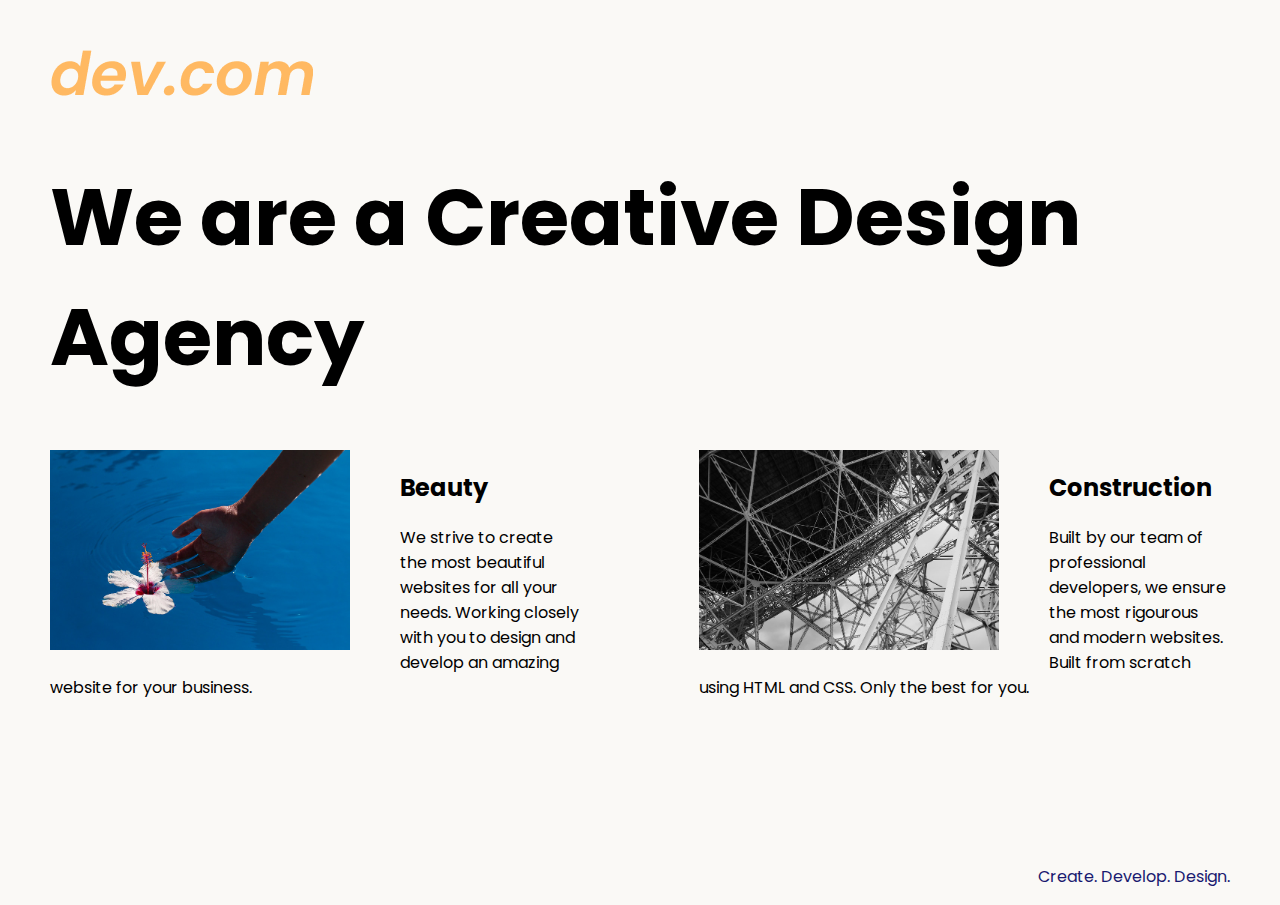
<file: 10 Web Design Agency Project/index.html>
<!DOCTYPE html>
<html lang="en">

<head>
  <meta charset="UTF-8">
  <meta name="viewport" content="width=device-width, initial-scale=1.0">
  <title>Agency</title>
  <link rel="stylesheet" href="./style.css">
  <link rel="preconnect" href="https://fonts.googleapis.com">
  <link rel="preconnect" href="https://fonts.gstatic.com" crossorigin>
  <link href="https://fonts.googleapis.com/css2?family=Poppins:wght@400;700&display=swap" rel="stylesheet">
</head>

<body>
  <div class="main">
    <img class="logo" src="./assets/images/logo.png" alt="logo">
    <h1>We are a Creative Design Agency</h1>
    <div class="left card"><img class="tile-image" src="./assets/images/beautiful.jpg" alt="hand and flower in water">
      <h2 class="card-title">Beauty</h2>
      <p class="card-text">We strive to create the most beautiful websites for all your needs. Working closely with you
        to
        design and
        develop an amazing website for your business.</p>
    </div>

    <div class="right card"><img class="tile-image" src="./assets/images/construction.jpg" alt="metal structure">
      <h2 class="card-title">Construction</h2>
      <p>Built by our team of professional developers, we ensure the most rigourous and modern websites. Built from
        scratch using HTML and CSS. Only the best for you.</p>
    </div>

  </div>
  <footer>
    <p>Create. Develop. Design.</p>
  </footer>
</body>

</html>
</file>
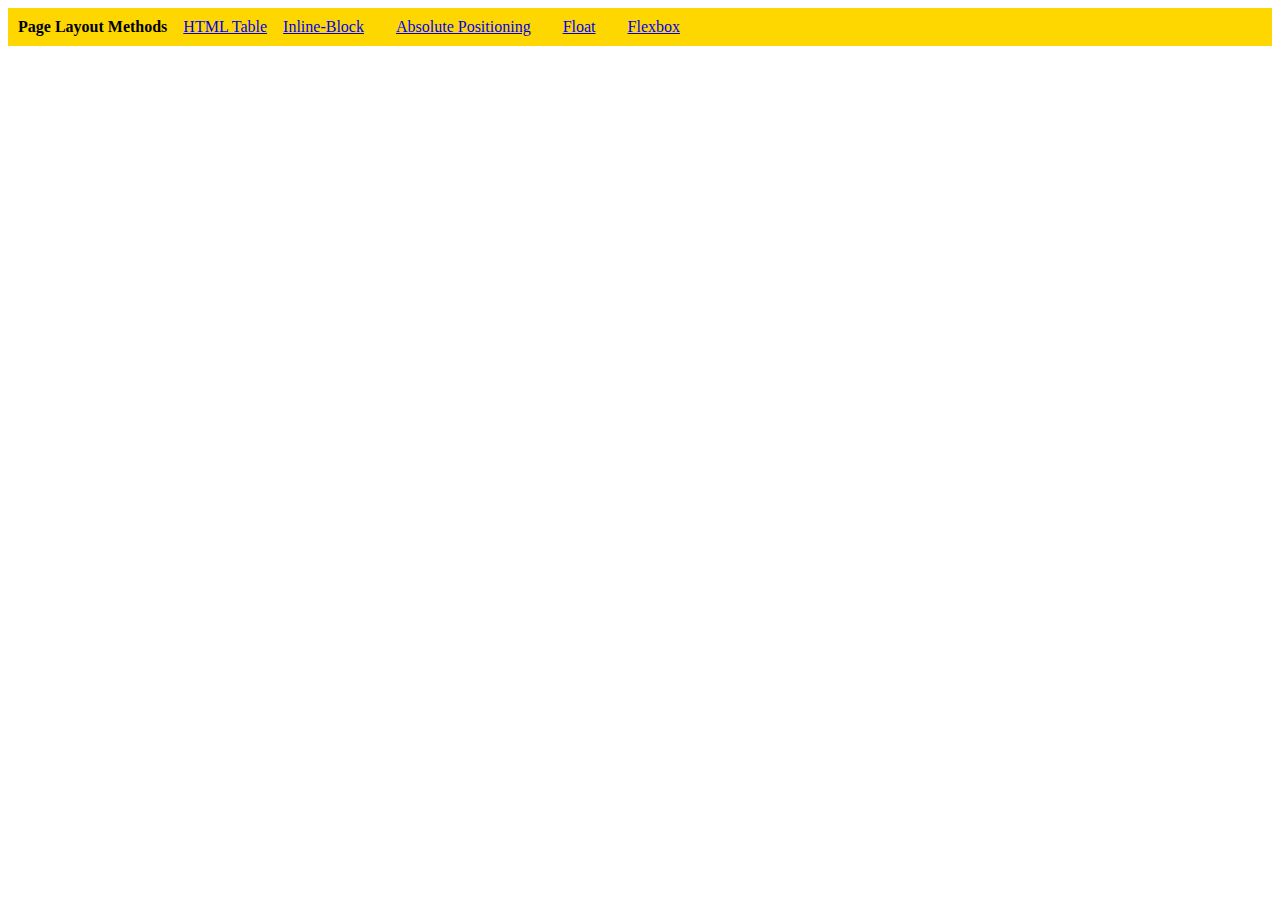
<file: 11 Display Flex/index.html>
<!DOCTYPE html>
<html lang="en">

<head>
  <meta charset="UTF-8">
  <meta name="viewport" content="width=device-width, initial-scale=1.0">
  <title>Column Layout Methods</title>
  <style>
    p {
      padding: 0;
      margin: 0;
      font-weight: 700;
    }

    li {
      list-style: none;
    }

    .container {
      display: flex;
      gap: 1rem;
      padding: 10px;
      background-color: gold;
    }

  </style>
</head>

<body>
  <div class="container">
    <p>Page Layout Methods</p>

    <li><a href="./html-table.html">HTML Table</a></li>
    <li><a href="./inline-block.html">Inline-Block</li>
    <li><a href="./absolute-position.html">Absolute Positioning</li>
    <li><a href="./float.html">Float</li>
    <li><a href="./flex.html">Flexbox</li>

  </div>
</body>

</html>
</file>
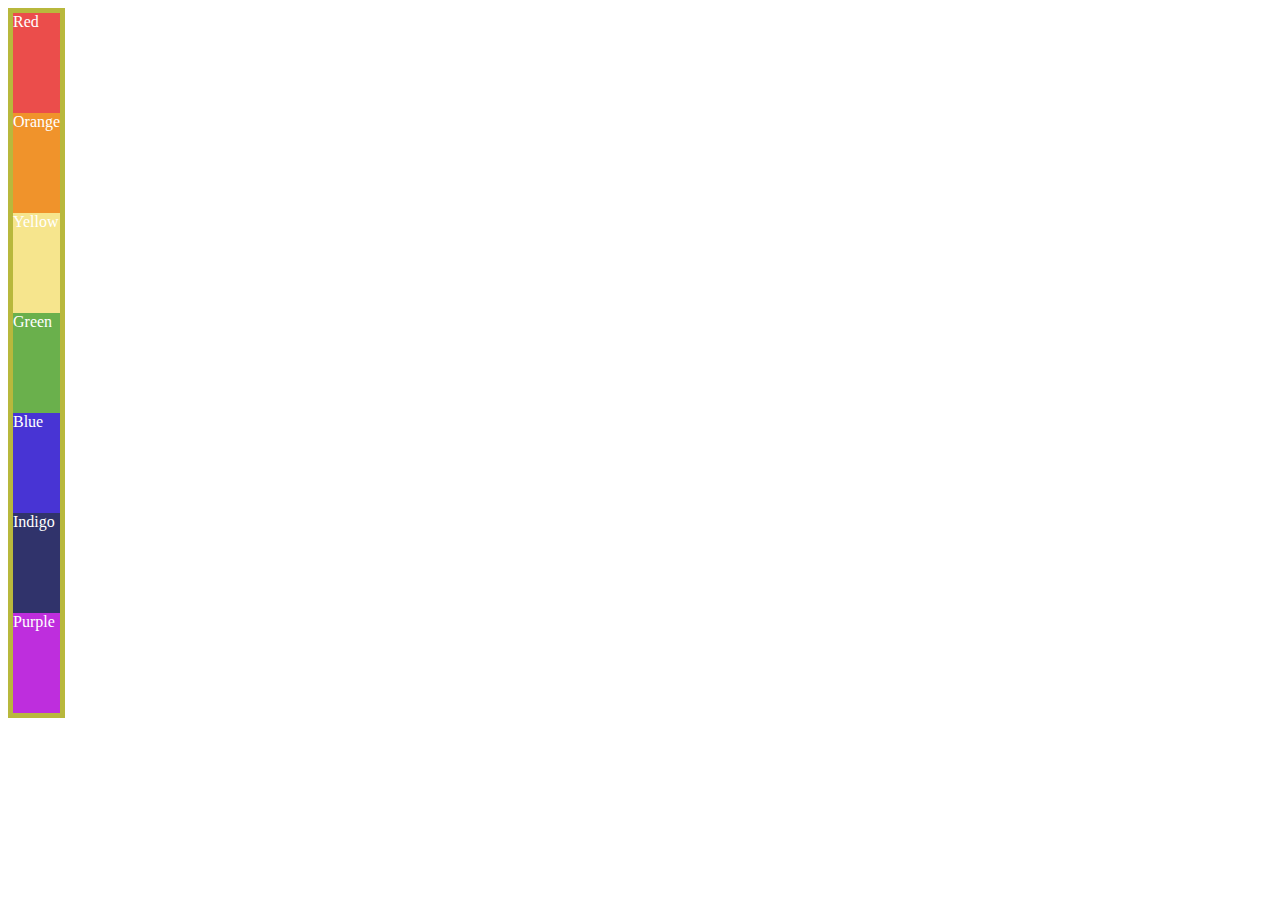
<file: 12 Flex Direction/index.html>
<!DOCTYPE html>
<html lang="en">

<head>
  <meta charset="UTF-8">
  <meta name="viewport" content="width=device-width, initial-scale=1.0">
  <title>Flex Direction</title>
  <!-- HINT:
  https://developer.mozilla.org/en-US/docs/Web/CSS/Universal_selectors
  https://developer.mozilla.org/en-US/docs/Learn/CSS/Building_blocks/Selectors/Combinators 
  -->
  <style>
    .container {
      color: white;
      border: 5px solid rgb(184, 184, 60);
      display:inline-flex;
      flex-direction: column;
      
    }
    .container div{
      flex-basis: 100px;
    }
    


    /*
Select all the elements that are the direct
children of the .container class.
    */

    .red {background-color: #eb4d4b;}
    .orange {background-color: #f0932b;}
    .yellow {background-color: #f6e58d;}
    .green {background-color: #6ab04c;}
    .blue {background-color: #4834d4;}
    .indigo {background-color: #30336b;}
    .purple {background-color: #be2edd;}
  </style>
</head>

<body>
  <div class="container">
    <div class="red">Red</div>
    <div class="orange">Orange</div>
    <div class="yellow">Yellow</div>
    <div class="green">Green</div>
    <div class="blue">Blue</div>
    <div class="indigo">Indigo</div>
    <div class="purple">Purple</div>
  </div>
  
</body>

</html>
</file>
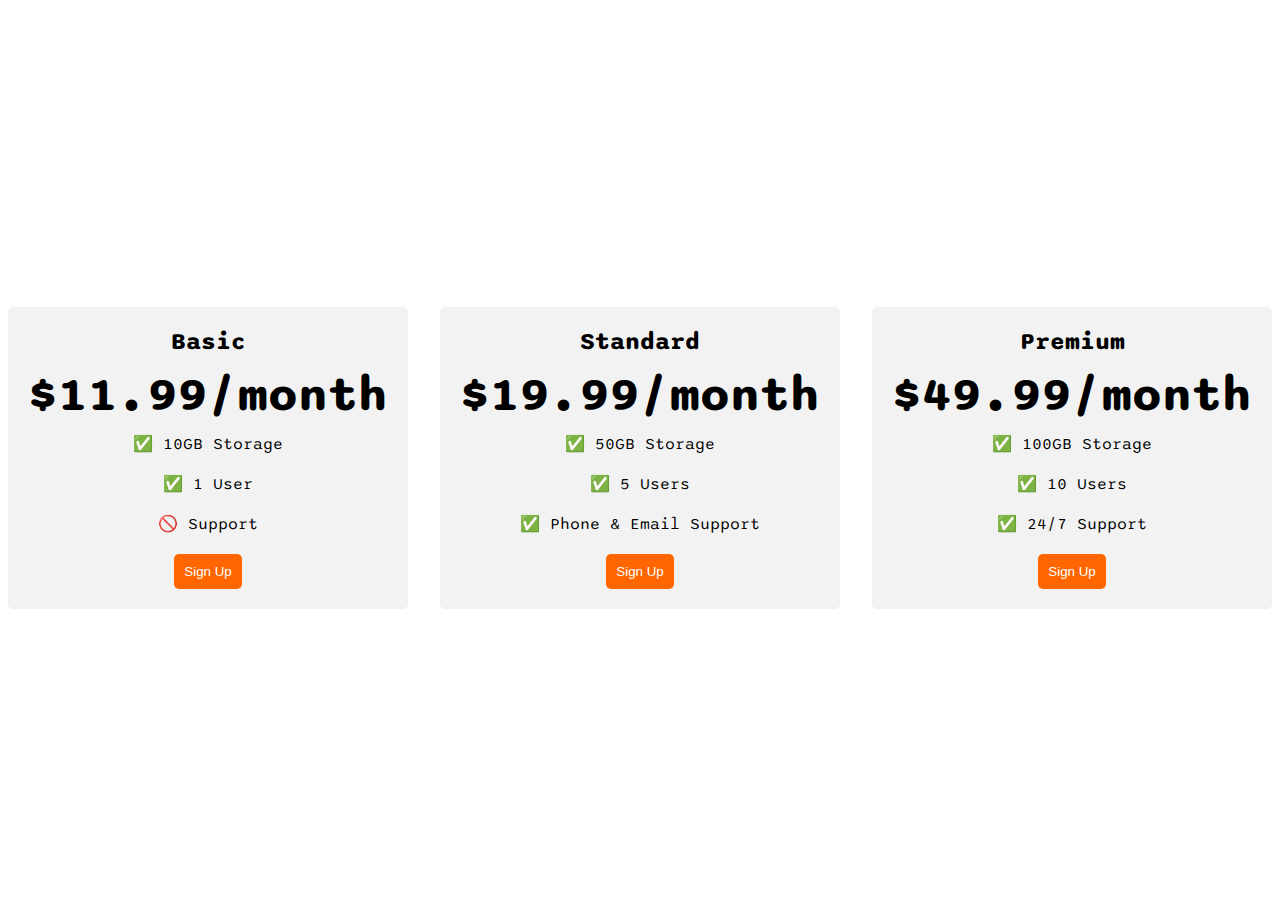
<file: 13 Flexbox Pricing Table Project/index.html>
<!DOCTYPE html>
<html>

<head>
  <title>Flexbox Pricing Table</title>
  <link rel="preconnect" href="https://fonts.googleapis.com">
  <link rel="preconnect" href="https://fonts.gstatic.com" crossorigin>
  <link href="https://fonts.googleapis.com/css2?family=Sono:wght@400;700&display=swap" rel="stylesheet">
  <style>
    body {
      font-family: 'Sono', sans-serif;
    }

    .pricing-container {
      display: flex;
      justify-content: center;
      align-items: center;
      height: 100vh;
      gap: 2rem;
    }

    .pricing-plan {
      flex: 1;
      max-width: 400px;
      padding: 20px;
      background-color: #f2f2f2;
      border-radius: 5px;
      text-align: center;
    }

    .plan-title {
      font-size: 24px;
      font-weight: bold;
      margin-bottom: 10px;
    }

    .plan-price {
      font-size: 48px;
      font-weight: bold;
      margin-bottom: 10px;
    }

    .plan-features {
      list-style: none;
      padding: 0;
      margin: 0;
    }

    .plan-features li {
      margin-bottom: 20px;
    }

    .plan-button {
      padding: 10px;
      background-color: #ff6600;
      color: #fff;
      border-radius: 5px;
      border: none;
    }

    @media (max-width: 1250px) {
      .pricing-container {
        flex-direction: column;
        height: 100%;
      }
    }
  </style>
</head>

<body>
  <div class="pricing-container">
    <div class="pricing-plan">
      <div class="plan-title">Basic</div>
      <div class="plan-price">$11.99/month</div>
      <ul class="plan-features">
        <li>✅ 10GB Storage</li>
        <li>✅ 1 User</li>
        <li>🚫 Support</li>
      </ul>
      <button class="plan-button">Sign Up</a>
    </div>
    <div class="pricing-plan">
      <div class="plan-title">Standard</div>
      <div class="plan-price">$19.99/month</div>
      <ul class="plan-features">
        <li>✅ 50GB Storage</li>
        <li>✅ 5 Users</li>
        <li>✅ Phone &amp; Email Support</li>
      </ul>
      <button class="plan-button">Sign Up</a>
    </div>
    <div class="pricing-plan">
      <div class="plan-title">Premium</div>
      <div class="plan-price">$49.99/month</div>
      <ul class="plan-features">
        <li>✅ 100GB Storage</li>
        <li>✅ 10 Users</li>
        <li>✅ 24/7 Support</li>
      </ul>
      <button class="plan-button">Sign Up</a>
    </div>
  </div>

</body>

</html>
</file>
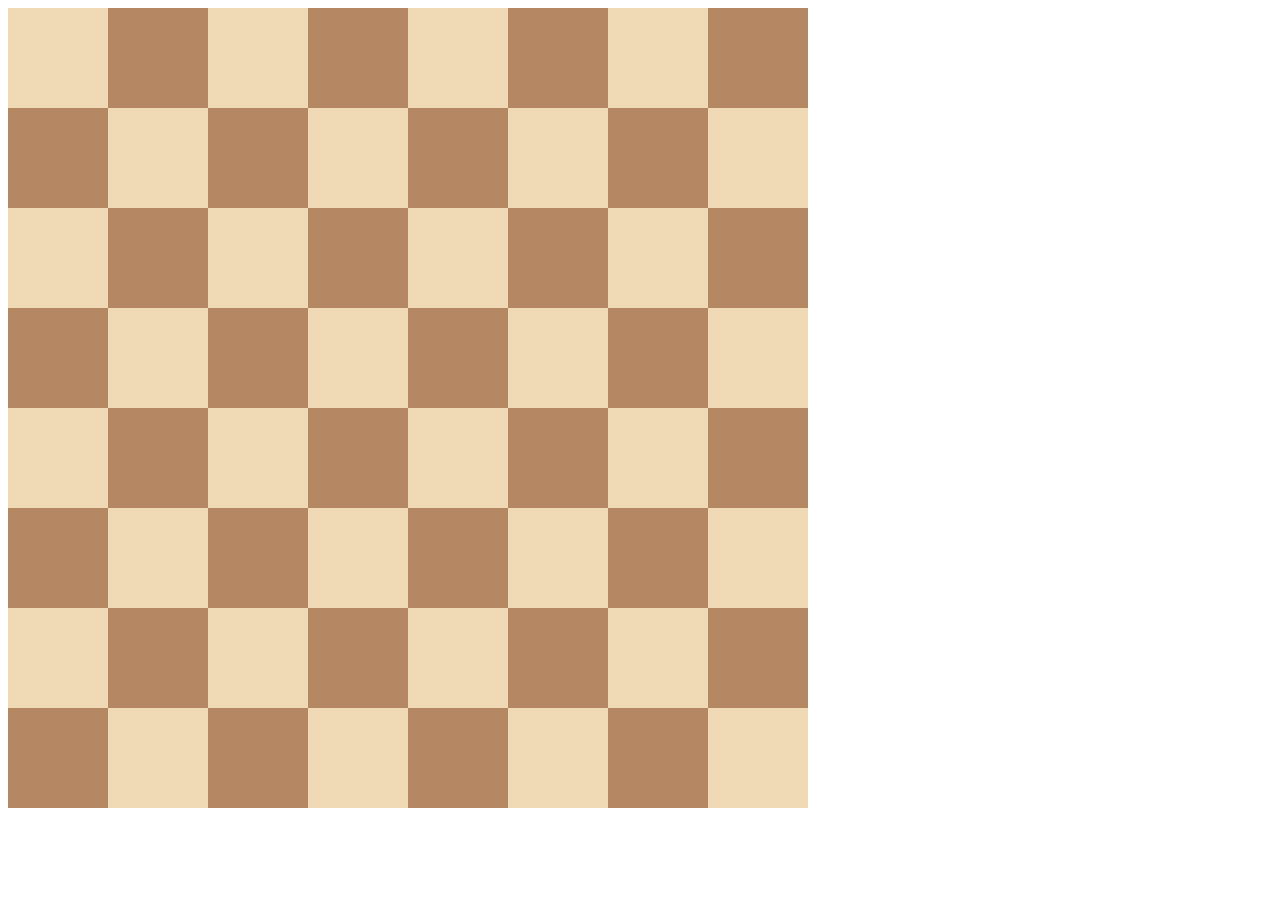
<file: 14 Display Grid/index.html>
<!DOCTYPE html>
<html>

<head>
  <title>Chessboard</title>
  <style>
    /* Write your code here */
    /* Each square should be 100px by 100px */
    /* My colours for white: #f0d9b5, black: #b58863 */
    .container{
      width: 800px;
      display: grid;
      grid-template-columns: 1fr 1fr 1fr 1fr 1fr 1fr 1fr 1fr;
      grid-template-rows: 1fr 1fr 1fr 1fr 1fr 1fr 1fr 1fr ;
    }
    .white{
      width: 100px;
      height: 100px;
      background-color: #f0d9b5;
    }
    .black{
      width: 100px;
      height: 100px;
      background-color: #b58863;
    }
  </style>
</head>

<body>
  <div class="container">
    <div class="white"></div>
    <div class="black"></div>
    <div class="white"></div>
    <div class="black"></div>
    <div class="white"></div>
    <div class="black"></div>
    <div class="white"></div>
    <div class="black"></div>
    <div class="black"></div>
    <div class="white"></div>
    <div class="black"></div>
    <div class="white"></div>
    <div class="black"></div>
    <div class="white"></div>
    <div class="black"></div>
    <div class="white"></div>
    <div class="white"></div>
    <div class="black"></div>
    <div class="white"></div>
    <div class="black"></div>
    <div class="white"></div>
    <div class="black"></div>
    <div class="white"></div>
    <div class="black"></div>
    <div class="black"></div>
    <div class="white"></div>
    <div class="black"></div>
    <div class="white"></div>
    <div class="black"></div>
    <div class="white"></div>
    <div class="black"></div>
    <div class="white"></div>
    <div class="white"></div>
    <div class="black"></div>
    <div class="white"></div>
    <div class="black"></div>
    <div class="white"></div>
    <div class="black"></div>
    <div class="white"></div>
    <div class="black"></div>
    <div class="black"></div>
    <div class="white"></div>
    <div class="black"></div>
    <div class="white"></div>
    <div class="black"></div>
    <div class="white"></div>
    <div class="black"></div>
    <div class="white"></div>
    <div class="white"></div>
    <div class="black"></div>
    <div class="white"></div>
    <div class="black"></div>
    <div class="white"></div>
    <div class="black"></div>
    <div class="white"></div>
    <div class="black"></div>
    <div class="black"></div>
    <div class="white"></div>
    <div class="black"></div>
    <div class="white"></div>
    <div class="black"></div>
    <div class="white"></div>
    <div class="black"></div>
    <div class="white"></div>
  </div>
</body>

</html>
</file>
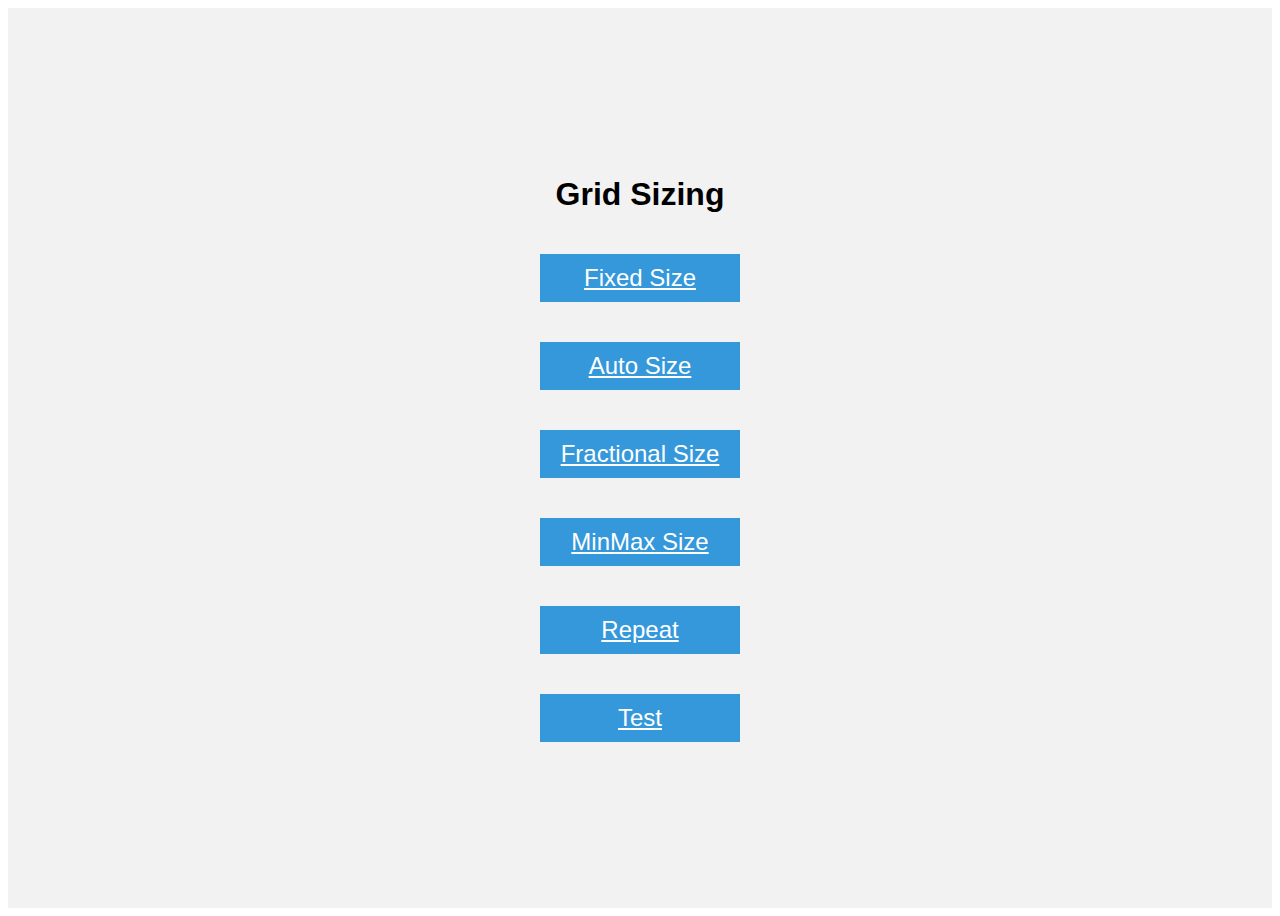
<file: 15 Grid Sizing/index.html>
<!DOCTYPE html>
<html lang="en">

<head>
  <meta charset="UTF-8">
  <meta name="google" content="notranslate">
  <meta name="viewport" content="width=device-width, initial-scale=1.0">
  <title>Grid Fundamentals</title>
  <style>
    body {
      font-family: sans-serif;
    }

    .container {
      display: flex;
      justify-content: center;
      align-items: center;
      flex-direction: column;
      height: 100vh;
      background-color: #f2f2f2;
    }

    .item {
      width: 200px;
      margin: 20px;
      background-color: #3498db;
      color: #fff;
      text-align: center;
      line-height: 2;
      font-size: 24px;
    }
  </style>
</head>

<body>
  <div class="container">
    <h1>Grid Sizing</h1>
    <a class="item" href="./fixed-size.html">Fixed Size</a>
    <a class="item" href="./auto-size.html">Auto Size</a>
    <a class="item" href="./fractional-size.html">Fractional Size</a>
    <a class="item" href="./minmax-size.html">MinMax Size</a>
    <a class="item" href="./repeat.html">Repeat</a>
    <a class="item" href="./test.html">Test</a>


  </div>
</body>

</html>
</file>
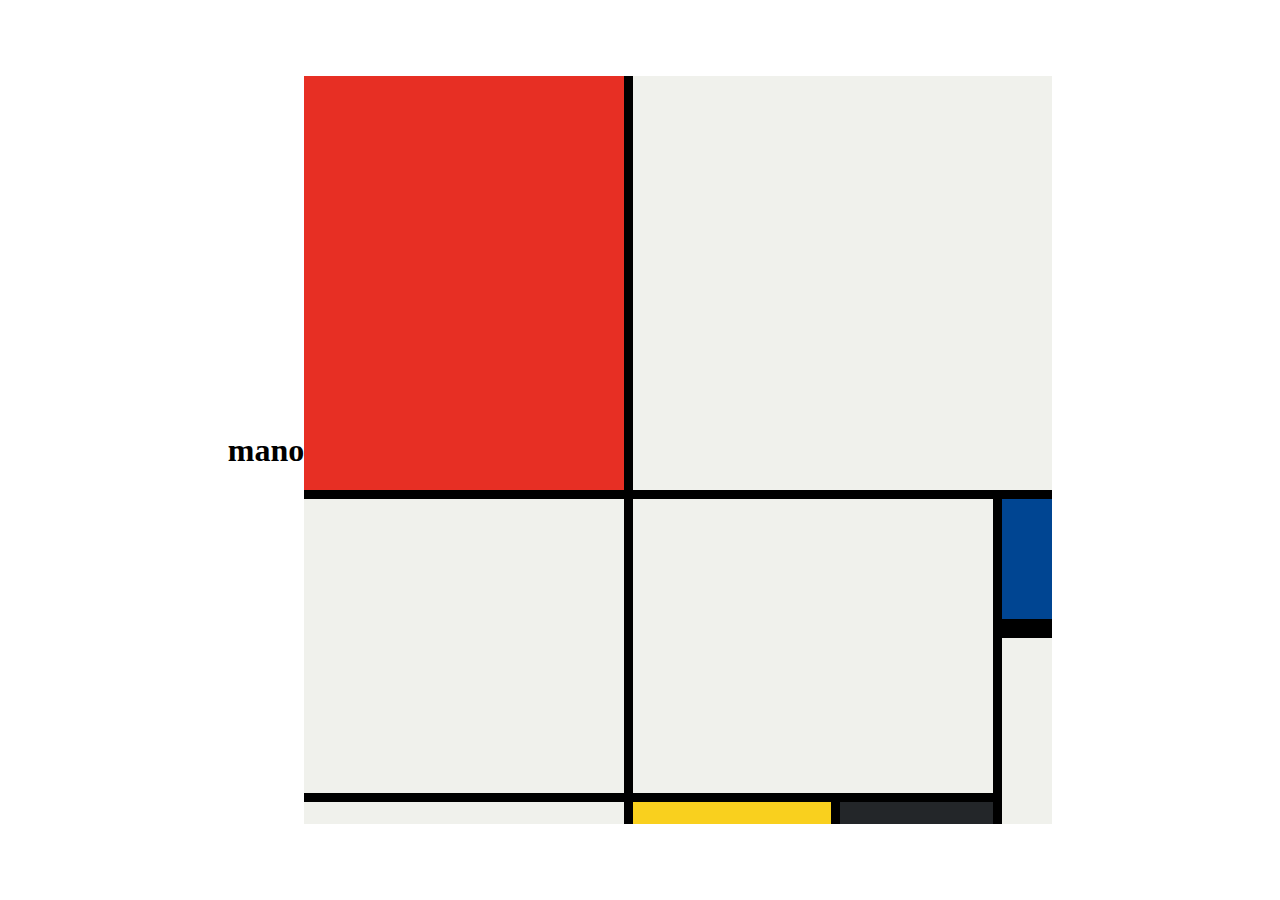
<file: 17 Mondrian Project/index.html>
<!DOCTYPE html>
<html lang="en">

<head>
  <meta charset="UTF-8">
  <meta name="viewport" content="width=device-width, initial-scale=1.0">
  <title>Mondrian Project</title>
  <style>
     
     body {
      display: flex;
      justify-content: center;
      align-items: center;
      height: 100vh;
      margin: 0;
      padding: 0;
    }
    .container {
      height: 748px;
      width: 748px;
      display: grid;
      background-color: #000;
      grid-template-columns: 320px 198px 153px 50px;
      grid-template-rows: 414px 130px 155px 22px;
      gap: 9px;
    }

    .item {
      background-color: #F0F1EC;
    }

    .red {
      background-color: #E72F24;
    }

    .white1 {
      grid-column: span 3;
    }

    .white2 {
      grid-row: span 2;
    }

    .white3 {
      grid-area: 2 / 2 / 4 /4
    }

    .blue {
      background-color: #004592;
      border-bottom: 10px solid #000;
    }

    .white4 {
      grid-row: span 2;
    }

    .yellow {
      background-color: #F9D01E;
    }

    .black {
      background-color: #232629;
    }
    
    

    /*For dimensions, see dimensions.png image.
    HINT: Remember you can't change the properties of grid lines.
    But grid lines are transparent!
    */
  </style>
</head>

<body>
  <!-- Write your HTML here -->
  <h1>mano</h1>
  <div class="container">
    <div class="item red"></div>
    <div class="item white1"></div>
    <div class="item white2"></div>
    <div class="item white3"></div>

    <div class="item blue"></div>
    <div class="item white4"></div>

    <div class="item"></div>
    <div class="item yellow"></div>
    <div class="item black"></div>
  </div>
</body>

</html>
</file>
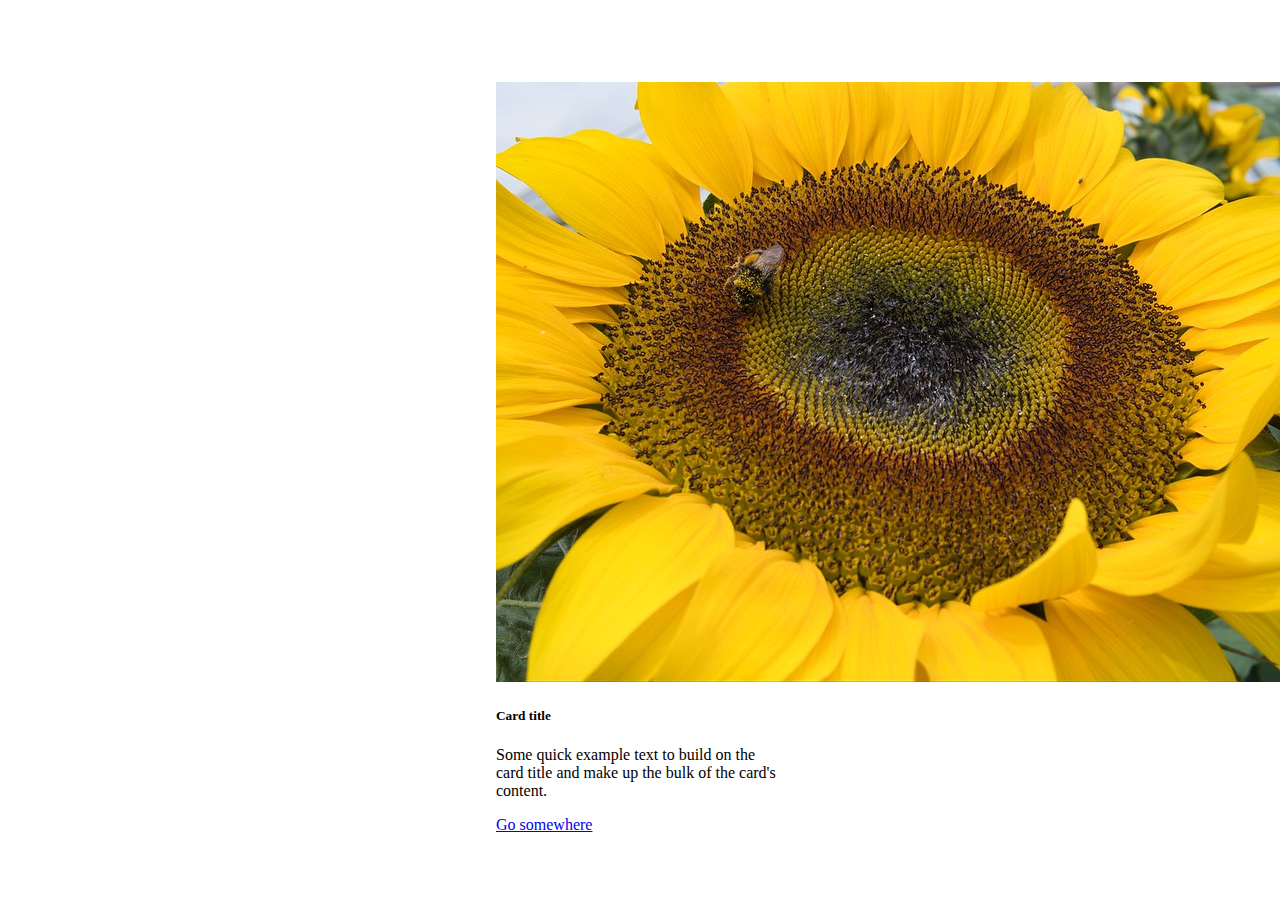
<file: 18 Bootstrap Intro/index.html>
<!doctype html>
<html lang="en">

<head>
  <meta charset="utf-8">
  <meta name="viewport" content="width=device-width, initial-scale=1">
  <title>Bootstrap demo</title>
  <link href="https://cdn.jsdelivr.net/npm/bootstrap@5.3.0-alpha2/dist/css/bootstrap.min.css" rel="stylesheet"
    integrity="sha384-aFq/bzH65dt+w6FI2ooMVUpc+21e0SRygnTpmBvdBgSdnuTN7QbdgL+OapgHtvPp" crossorigin="anonymous">
  <style>
    .flex-container {
      display: flex;
      height: 100vh;
      justify-content: center;
      align-items: center;
    }
  </style>
</head>

<body>
  <div class="flex-container">
    <div class="card" style="width: 18rem;">
      <img src="./flower.jpg" class="card-img-top" alt="sunflower">
      <div class="card-body">
        <h5 class="card-title">Card title</h5>
        <p class="card-text">Some quick example text to build on the card title and make up the bulk of the card's
          content.
        </p>
        <a href="#" class="btn btn-primary">Go somewhere</a>
      </div>
    </div>
  </div>
</body>

</html>
</file>
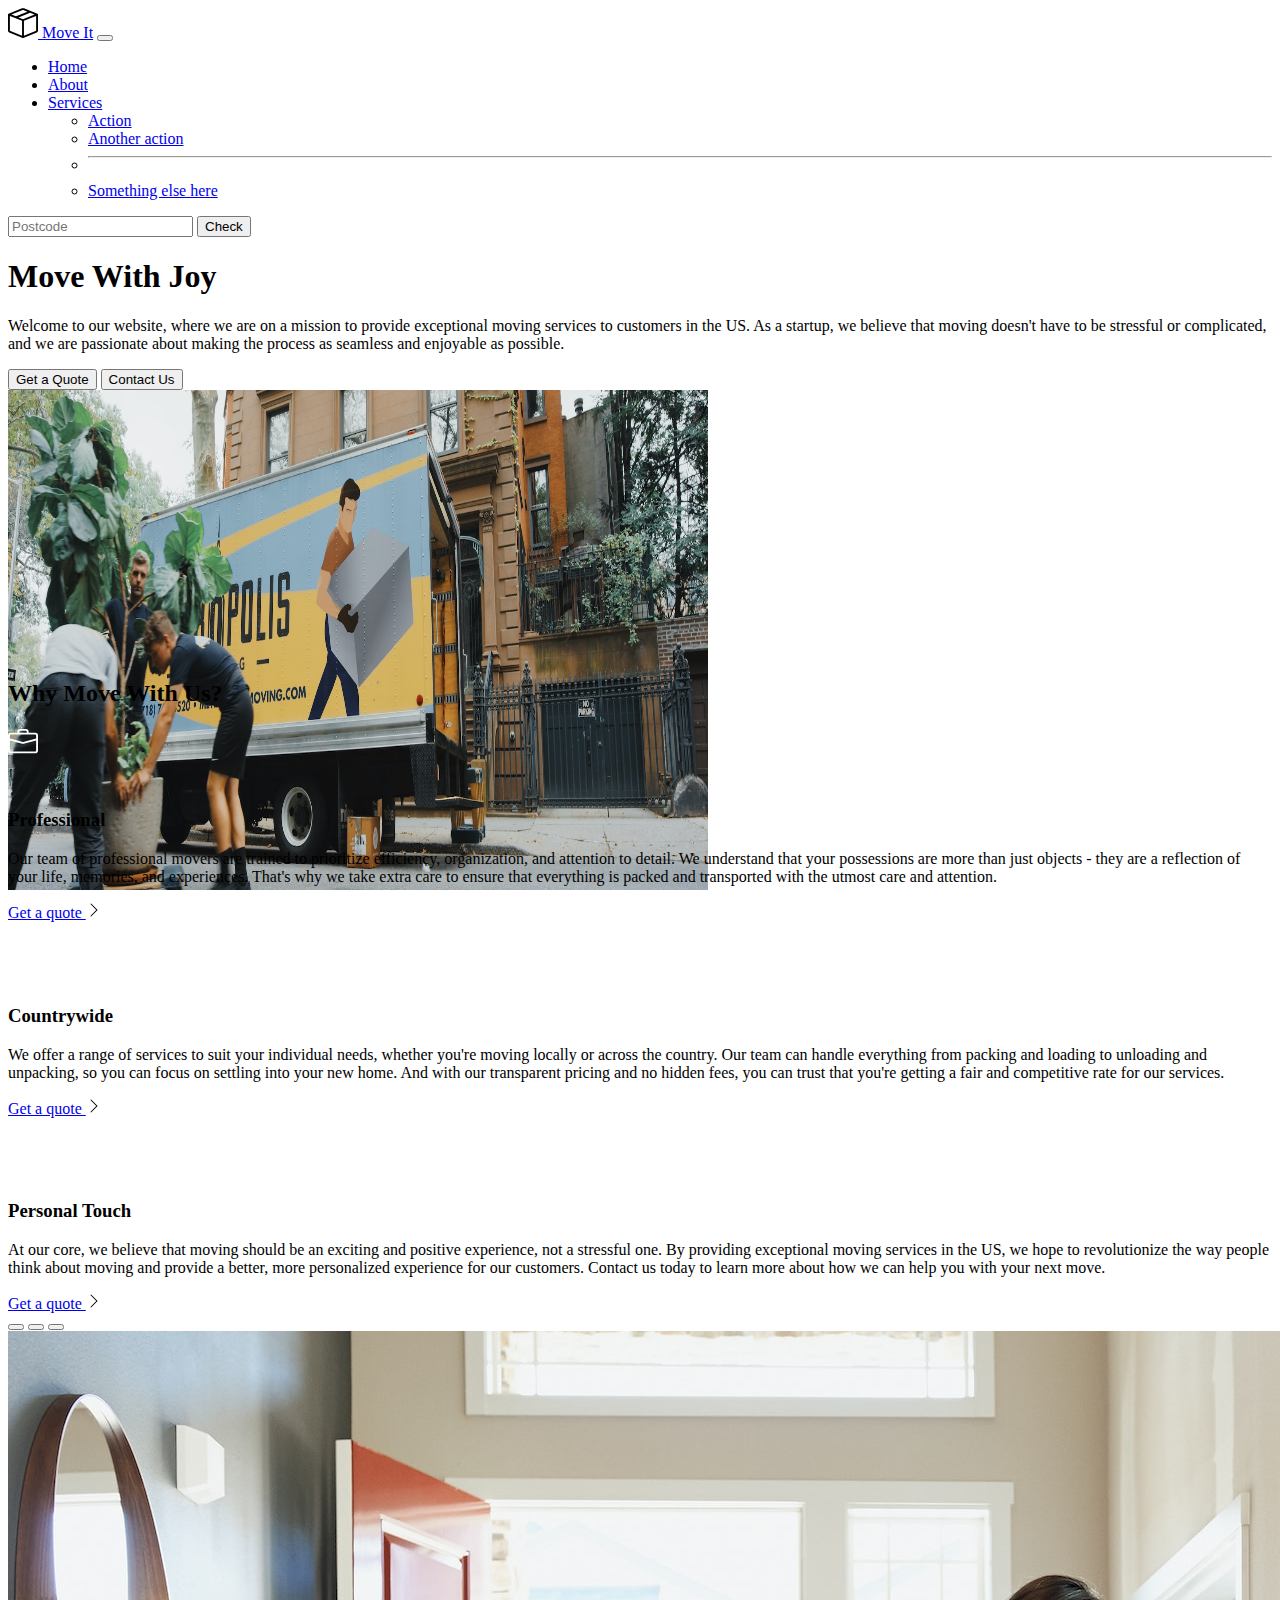
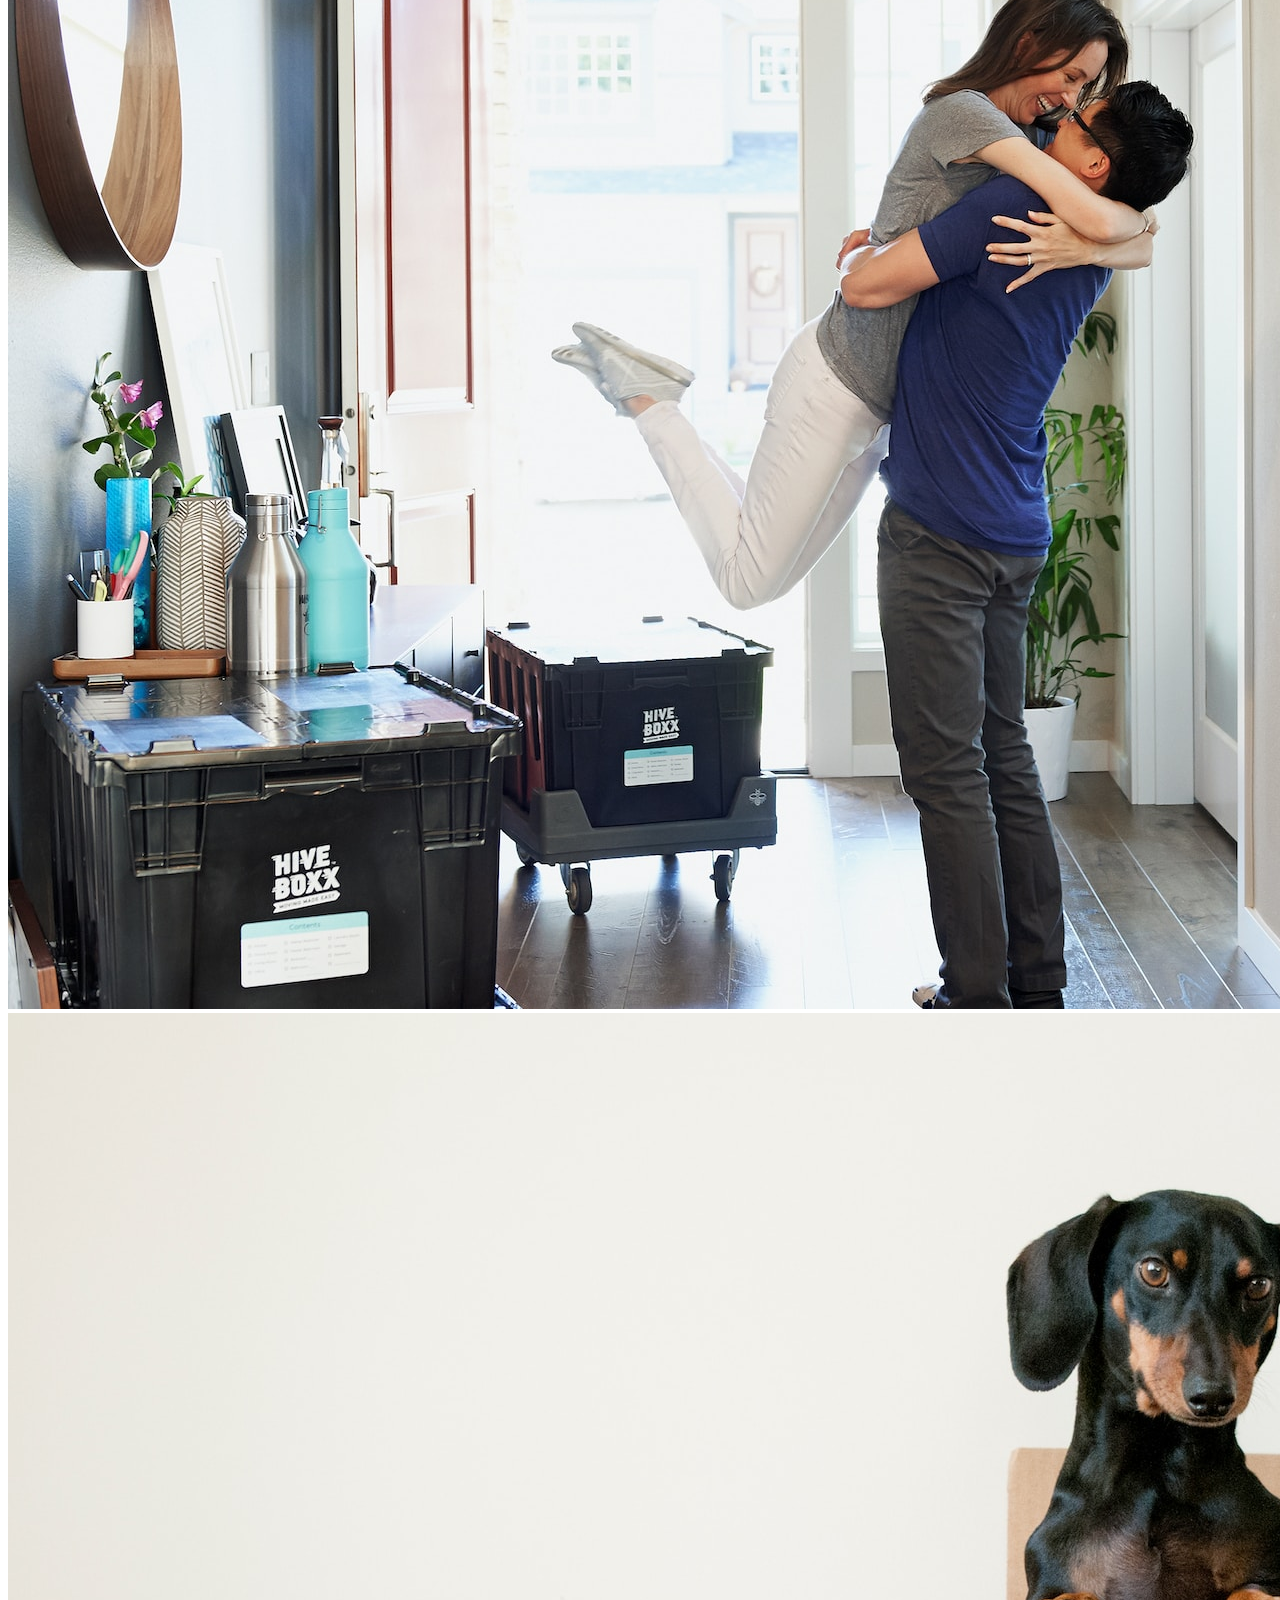
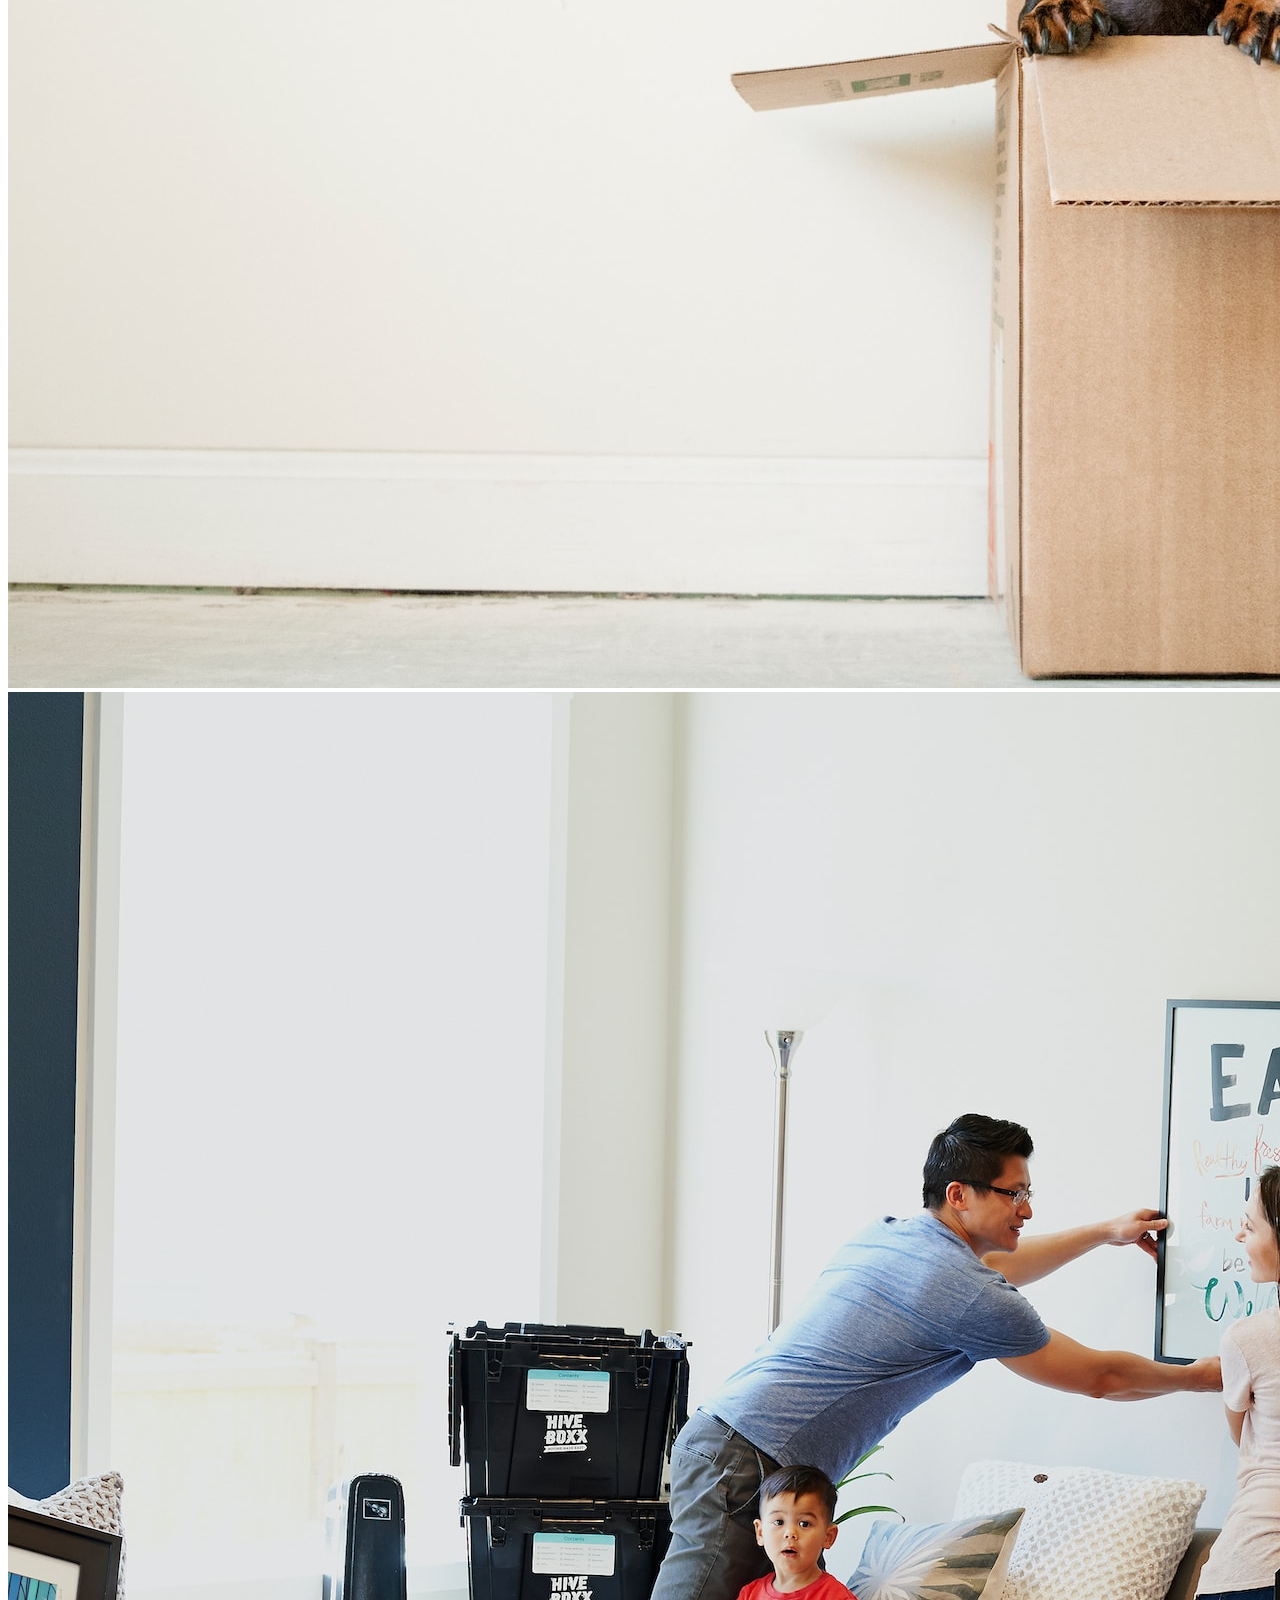
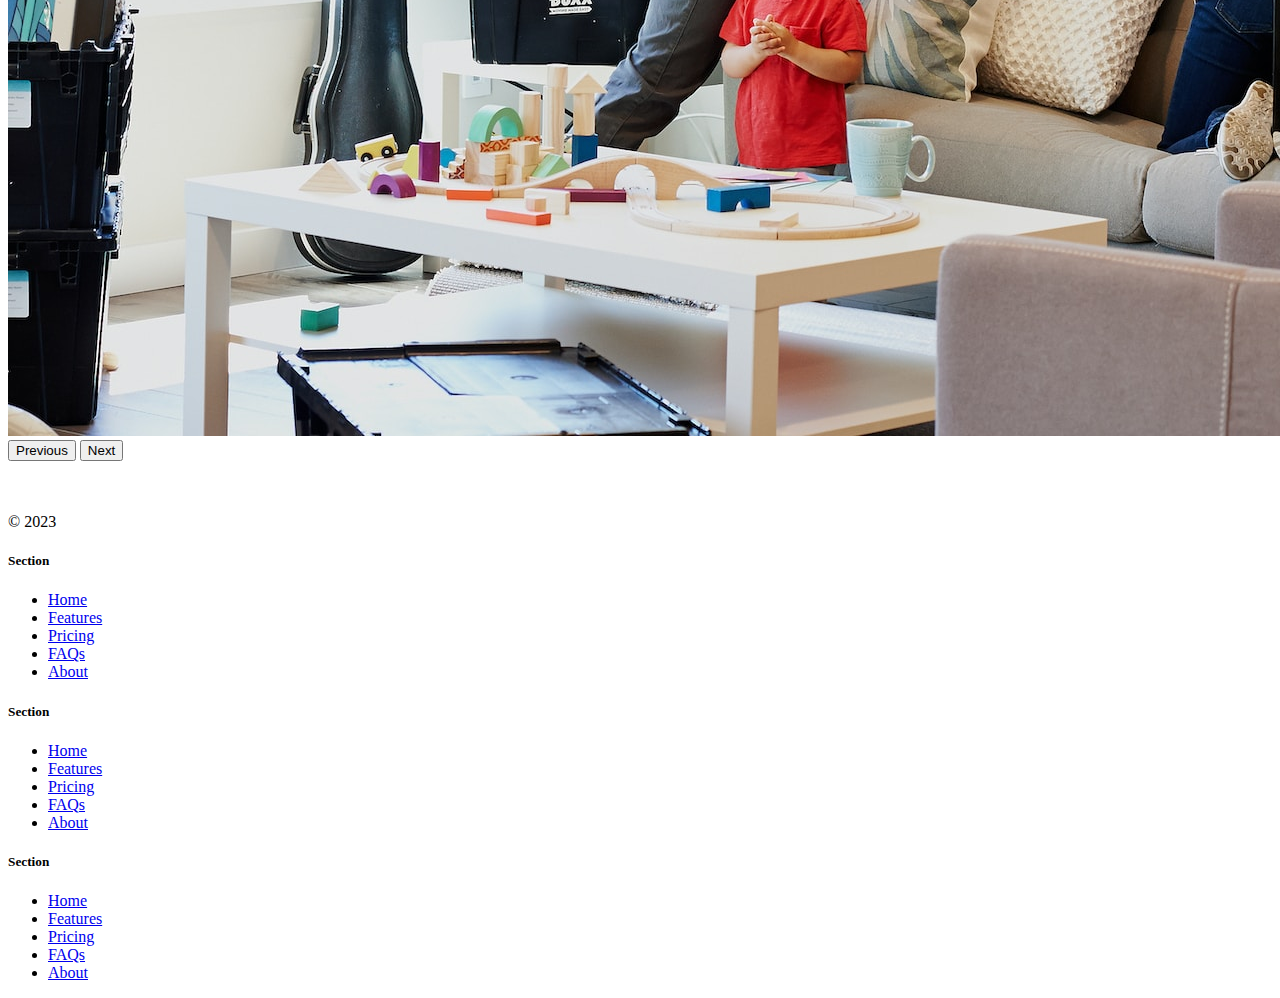
<file: 19 Bootstrap Components/index.html>
<!DOCTYPE html>
<html lang="en">

<head>
  <meta charset="UTF-8">
  <meta name="viewport" content="width=device-width, initial-scale=1.0">
  <title>Bootstrap Components</title>
  <link href="https://cdn.jsdelivr.net/npm/bootstrap@5.3.0-alpha2/dist/css/bootstrap.min.css" rel="stylesheet"
    integrity="sha384-aFq/bzH65dt+w6FI2ooMVUpc+21e0SRygnTpmBvdBgSdnuTN7QbdgL+OapgHtvPp" crossorigin="anonymous">
  <style>
    .feature-icon {
      width: 4rem;
      height: 4rem;
      border-radius: 0.75rem;
    }
  </style>
</head>

<body>

  <nav class="navbar navbar-expand-lg bg-body-tertiary">
    <div class="container-fluid">
      <a class="navbar-brand" href="#"><img src="./box-seam.svg" alt="moveit brand icon" height="30"> Move It</a>
      <button class="navbar-toggler" type="button" data-bs-toggle="collapse" data-bs-target="#navbarSupportedContent"
        aria-controls="navbarSupportedContent" aria-expanded="false" aria-label="Toggle navigation">
        <span class="navbar-toggler-icon"></span>
      </button>
      <div class="collapse navbar-collapse" id="navbarSupportedContent">
        <ul class="navbar-nav me-auto mb-2 mb-lg-0">
          <li class="nav-item">
            <a class="nav-link active" aria-current="page" href="#">Home</a>
          </li>
          <li class="nav-item">
            <a class="nav-link" href="#">About</a>
          </li>
          <li class="nav-item dropdown">
            <a class="nav-link dropdown-toggle" href="#" role="button" data-bs-toggle="dropdown" aria-expanded="false">
              Services
            </a>
            <ul class="dropdown-menu">
              <li><a class="dropdown-item" href="#">Action</a></li>
              <li><a class="dropdown-item" href="#">Another action</a></li>
              <li>
                <hr class="dropdown-divider">
              </li>
              <li><a class="dropdown-item" href="#">Something else here</a></li>
            </ul>
          </li>
        </ul>
        <form class="d-flex" role="search">
          <input class="form-control me-2" type="search" placeholder="Postcode" aria-label="Search">
          <button class="btn btn-outline-success" type="submit">Check</button>
        </form>
      </div>
    </div>
  </nav>


  <div class="px-4 pt-5 my-5 text-center border-bottom">
    <h1 class="display-4 fw-bold text-body-emphasis">Move With Joy</h1>
    <div class="col-lg-6 mx-auto">
      <p class="lead mb-4">Welcome to our website, where we are on a mission to provide exceptional moving services to
        customers in the US. As a
        startup, we believe that moving doesn't have to be stressful or complicated, and we are passionate about making
        the
        process as seamless and enjoyable as possible.
      </p>
      <div class="d-grid gap-2 d-sm-flex justify-content-sm-center mb-5">
        <button type="button" class="btn btn-primary btn-lg px-4 me-sm-3">Get a Quote</button>
        <button type="button" class="btn btn-outline-secondary btn-lg px-4">Contact Us</button>
      </div>
    </div>
    <div class="overflow-hidden" style="max-height: 30vh;">
      <div class="container px-5">
        <img src="./moving-van.jpg" class="img-fluid border rounded-3 shadow-lg mb-4" alt="Example image" width="700"
          height="500" loading="lazy">
      </div>
    </div>
  </div>

  <div class="container px-4 py-5" id="featured-3">
    <h2 class="pb-2 border-bottom">Why Move With Us?</h2>
    <div class="row g-4 py-5 row-cols-1 row-cols-lg-3">
      <div class="feature col">
        <div
          class="feature-icon d-inline-flex align-items-center justify-content-center text-bg-primary bg-gradient fs-2 mb-3">
          <img src="./briefcase.svg" alt="briefcase" height="30">
        </div>
        <h3 class="fs-2">Professional</h3>
        <p>Our team of professional movers are trained to prioritize efficiency, organization, and attention to detail.
          We
          understand that your possessions are more than just objects - they are a reflection of your life, memories,
          and
          experiences. That's why we take extra care to ensure that everything is packed and transported with the utmost
          care and
          attention.</p>
        <a href="#" class="icon-link">
          Get a quote
          <img src="./chevron-right.svg" alt="chevron-right">
        </a>
      </div>
      <div class="feature col">
        <div
          class="feature-icon d-inline-flex align-items-center justify-content-center text-bg-primary bg-gradient fs-2 mb-3">
          <img src="./bus-front.svg" alt="bus-front" height="30">
        </div>
        <h3 class="fs-2">Countrywide</h3>
        <p>We offer a range of services to suit your individual needs, whether you're moving locally or across the
          country. Our
          team can handle everything from packing and loading to unloading and unpacking, so you can focus on settling
          into your
          new home. And with our transparent pricing and no hidden fees, you can trust that you're getting a fair and
          competitive
          rate for our services.</p>
        <a href="#" class="icon-link">
          Get a quote
          <img src="./chevron-right.svg" alt="chevron-right">
        </a>
      </div>
      <div class="feature col">
        <div
          class="feature-icon d-inline-flex align-items-center justify-content-center text-bg-primary bg-gradient fs-2 mb-3">
          <img src="./chat-square-heart.svg" alt="chat-square-heart" height="30">
        </div>
        <h3 class="fs-2">Personal Touch</h3>
        <p>At our core, we believe that moving should be an exciting and positive experience, not a stressful one. By
          providing
          exceptional moving services in the US, we hope to revolutionize the way people think about moving and provide
          a better,
          more personalized experience for our customers. Contact us today to learn more about how we can help you with
          your next
          move.</p>
        <a href="#" class="icon-link">
          Get a quote
          <img src="./chevron-right.svg" alt="chevron-right">
        </a>
      </div>
    </div>
  </div>
  <div class="container">
    <div id="carouselExampleIndicators" class="carousel slide">
      <div class="carousel-indicators">
        <button type="button" data-bs-target="#carouselExampleIndicators" data-bs-slide-to="0" class="active"
          aria-current="true" aria-label="Slide 1"></button>
        <button type="button" data-bs-target="#carouselExampleIndicators" data-bs-slide-to="1"
          aria-label="Slide 2"></button>
        <button type="button" data-bs-target="#carouselExampleIndicators" data-bs-slide-to="2"
          aria-label="Slide 3"></button>
      </div>
      <div class="carousel-inner">
        <div class="carousel-item active">
          <img src="./couple.jpg" class="d-block w-100" alt="couple">
        </div>
        <div class="carousel-item">
          <img src="./dog.jpg" class="d-block w-100" alt="dog">
        </div>
        <div class="carousel-item">
          <img src="./family.jpg" class="d-block w-100" alt="family">
        </div>
      </div>
      <button class="carousel-control-prev" type="button" data-bs-target="#carouselExampleIndicators"
        data-bs-slide="prev">
        <span class="carousel-control-prev-icon" aria-hidden="true"></span>
        <span class="visually-hidden">Previous</span>
      </button>
      <button class="carousel-control-next" type="button" data-bs-target="#carouselExampleIndicators"
        data-bs-slide="next">
        <span class="carousel-control-next-icon" aria-hidden="true"></span>
        <span class="visually-hidden">Next</span>
      </button>
    </div>
  </div>

  <div class="container">
    <footer class="row row-cols-1 row-cols-sm-2 row-cols-md-5 py-5 my-5 border-top">
      <div class="col mb-3">
        <a href="/" class="d-flex align-items-center mb-3 link-body-emphasis text-decoration-none">
          <svg class="bi me-2" width="40" height="32">
            <use xlink:href="#bootstrap"></use>
          </svg>
        </a>
        <p class="text-body-secondary">© 2023</p>
      </div>

      <div class="col mb-3">

      </div>

      <div class="col mb-3">
        <h5>Section</h5>
        <ul class="nav flex-column">
          <li class="nav-item mb-2"><a href="#" class="nav-link p-0 text-body-secondary">Home</a></li>
          <li class="nav-item mb-2"><a href="#" class="nav-link p-0 text-body-secondary">Features</a></li>
          <li class="nav-item mb-2"><a href="#" class="nav-link p-0 text-body-secondary">Pricing</a></li>
          <li class="nav-item mb-2"><a href="#" class="nav-link p-0 text-body-secondary">FAQs</a></li>
          <li class="nav-item mb-2"><a href="#" class="nav-link p-0 text-body-secondary">About</a></li>
        </ul>
      </div>

      <div class="col mb-3">
        <h5>Section</h5>
        <ul class="nav flex-column">
          <li class="nav-item mb-2"><a href="#" class="nav-link p-0 text-body-secondary">Home</a></li>
          <li class="nav-item mb-2"><a href="#" class="nav-link p-0 text-body-secondary">Features</a></li>
          <li class="nav-item mb-2"><a href="#" class="nav-link p-0 text-body-secondary">Pricing</a></li>
          <li class="nav-item mb-2"><a href="#" class="nav-link p-0 text-body-secondary">FAQs</a></li>
          <li class="nav-item mb-2"><a href="#" class="nav-link p-0 text-body-secondary">About</a></li>
        </ul>
      </div>

      <div class="col mb-3">
        <h5>Section</h5>
        <ul class="nav flex-column">
          <li class="nav-item mb-2"><a href="#" class="nav-link p-0 text-body-secondary">Home</a></li>
          <li class="nav-item mb-2"><a href="#" class="nav-link p-0 text-body-secondary">Features</a></li>
          <li class="nav-item mb-2"><a href="#" class="nav-link p-0 text-body-secondary">Pricing</a></li>
          <li class="nav-item mb-2"><a href="#" class="nav-link p-0 text-body-secondary">FAQs</a></li>
          <li class="nav-item mb-2"><a href="#" class="nav-link p-0 text-body-secondary">About</a></li>
        </ul>
      </div>
    </footer>
  </div>
  <script src="https://cdn.jsdelivr.net/npm/bootstrap@5.3.0-alpha3/dist/js/bootstrap.bundle.min.js"
    integrity="sha384-ENjdO4Dr2bkBIFxQpeoTz1HIcje39Wm4jDKdf19U8gI4ddQ3GYNS7NTKfAdVQSZe"
    crossorigin="anonymous"></script>
</body>

</html>
</file>
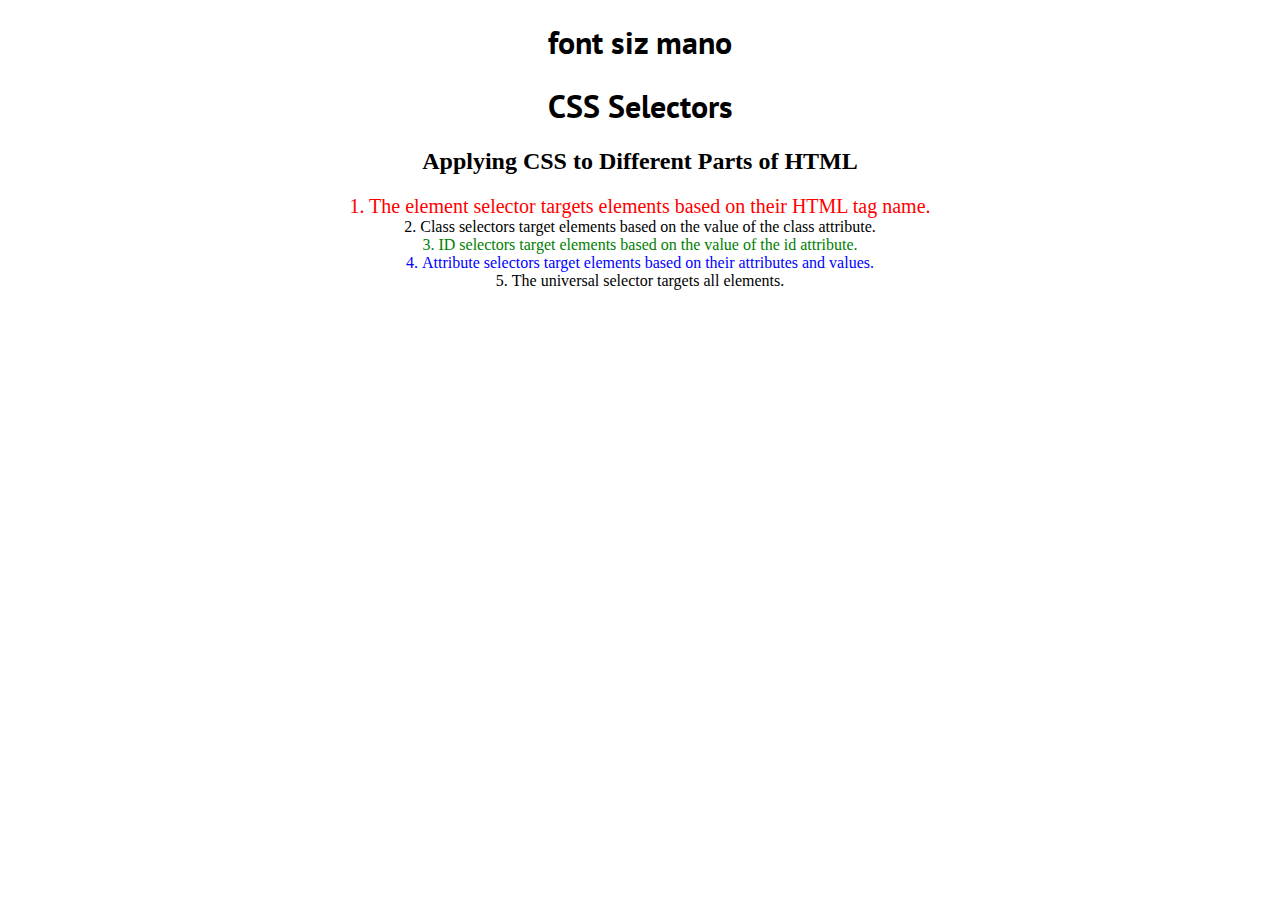
<file: 1Css Slelectors/index.html>
<!DOCTYPE html>
<html lang="en">

<head>
  <meta charset="UTF-8">
  <title>CSS Selectors</title>
  <link rel="stylesheet" href="./style.css" />
</head>
<link rel="preconnect" href="https://fonts.googleapis.com">
<link rel="preconnect" href="https://fonts.gstatic.com" crossorigin>
<link href="https://fonts.googleapis.com/css2?family=PT+Sans:wght@700&display=swap" rel="stylesheet">
<body>
  <h1>font siz mano  </h1>
  <h1>CSS Selectors</h1>
  <h2>Applying CSS to Different Parts of HTML</h2>
  <!-- TODO 1: Set the CSS for all paragraph tags to "color: red" -->
  <p class="note">1. The element selector targets elements based on their HTML tag name.</p>

  <ol>
    <!-- TODO 2: Set the CSS for all elements with a class of "note" to "font-size: 20px" -->
    <li class="note" value="2">Class selectors target elements based on the value of the class attribute.</li>

    <!-- TODO 3: Set the CSS for the element with an id of "id-selector-demo" to "color: green" -->
    <li class="note" id="id-selector-demo" value="3">ID selectors target elements based on the value of the id
      attribute.</li>

    <!-- TODO 4: Set the CSS for the li elements that have the "value" attribute set to "4" to have "color: blue" -->
    <li class="note" value="4">Attribute selectors target elements based on their attributes and values.</li>

    <!-- TODO 5: Set all elements to have "text-align: center" -->
    <li class="note" value="5">The universal selector targets all elements.</li>
  </ol>
  
</body>

</html>
</file>
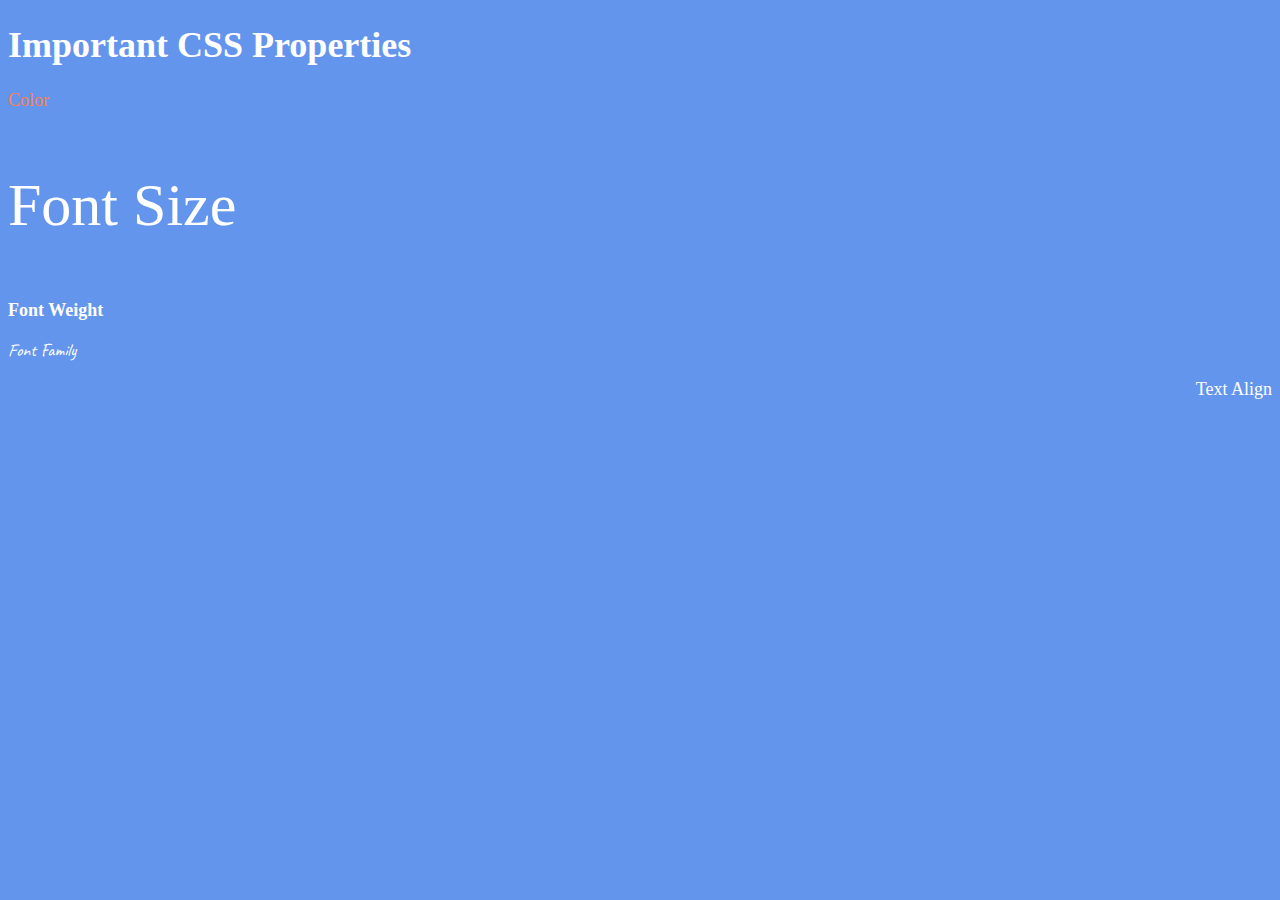
<file: 2Font Properties/index.html>
<!DOCTYPE html>
<html lang="en">

<head>
  <meta charset="UTF-8">
  <title>CSS Properties</title>
  <style>
    /* 6. Change the the root (html element) font size to 30px --> */
    html {
      font-size: 30px;
    }

    body {
      background-color: cornflowerblue;
      color: white;
      font-size: 18px;
    }

    /* 1. Change the color of <p>Color</p> to "coral" color. */
    #color {
      color: coral;
    }

    /* 2. Change the font size of <p>Font Size</p> to to 2X the size of the root (html) element. */
    #size {
      font-size: 2rem;
    }

    /* 3. Change the font weight of <p>Font Weight</p> to 900. */
    #weight {
      font-weight: 900;
    }

    /* 4. Change the font family of <p>Font Family</p> to the Google font Caveat with regular (400) font weight.
      Link: https://fonts.google.com/specimen/Caveat */
    #family {
      font-family: 'Caveat', cursive;
    }

    /* 5. Change the <p>Text Align</p> to right align. */
    #align {
      text-align: right;
    }
  </style>
  <link rel="preconnect" href="https://fonts.googleapis.com">
  <link rel="preconnect" href="https://fonts.gstatic.com" crossorigin>
  <link href="https://fonts.googleapis.com/css2?family=Caveat&display=swap" rel="stylesheet">
</head>

<body>
  <h1>Important CSS Properties</h1>
  <p id="color">Color</p>
  <p id="size">Font Size</p>
  <p id="weight">Font Weight</p>
  <p id="family">Font Family</p>
  <p id="align">Text Align</p>
</body>

</html>
</file>
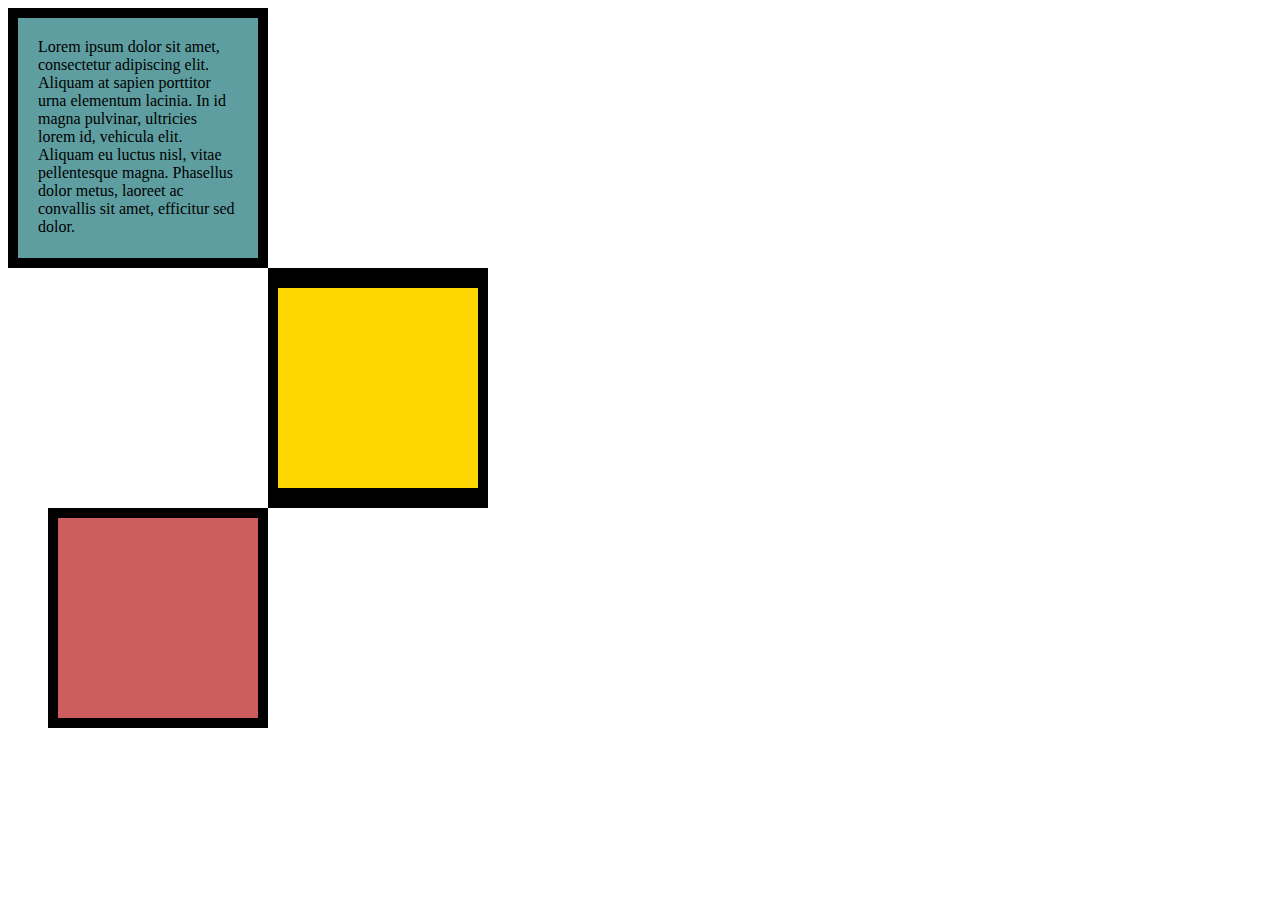
<file: 3Css Box Model/index.html>
<!DOCTYPE html>
<html lang="en">

<head>
  <meta charset="UTF-8">
  <title>CSS Box Model</title>
  <style>
    div {
      height: 200px;
      width: 200px;
    }

    p {
      margin:0px;
    }

    #first {
      background-color: cadetblue;
      padding: 20px;
      border: 10px solid black;
    }

    #second {
      background-color: gold;
      border: solid black;
      border-width: 20px 10px;
      margin-left: 260px;
    }

    #third {
      background-color: indianred;
      border: 10px solid black;
      margin-left: 40px;
    }
  </style>
</head>

<body>
  <div id="first">
    <p>Lorem ipsum dolor sit amet, consectetur adipiscing elit. Aliquam at sapien porttitor urna elementum lacinia. In
      id magna pulvinar, ultricies lorem id, vehicula elit. Aliquam eu luctus nisl, vitae pellentesque magna. Phasellus
      dolor metus, laoreet ac convallis sit amet, efficitur sed dolor. </p>
  </div>
  <div id="second">

  </div>
  <div id="third">

  </div>
</body>

</html>
</file>
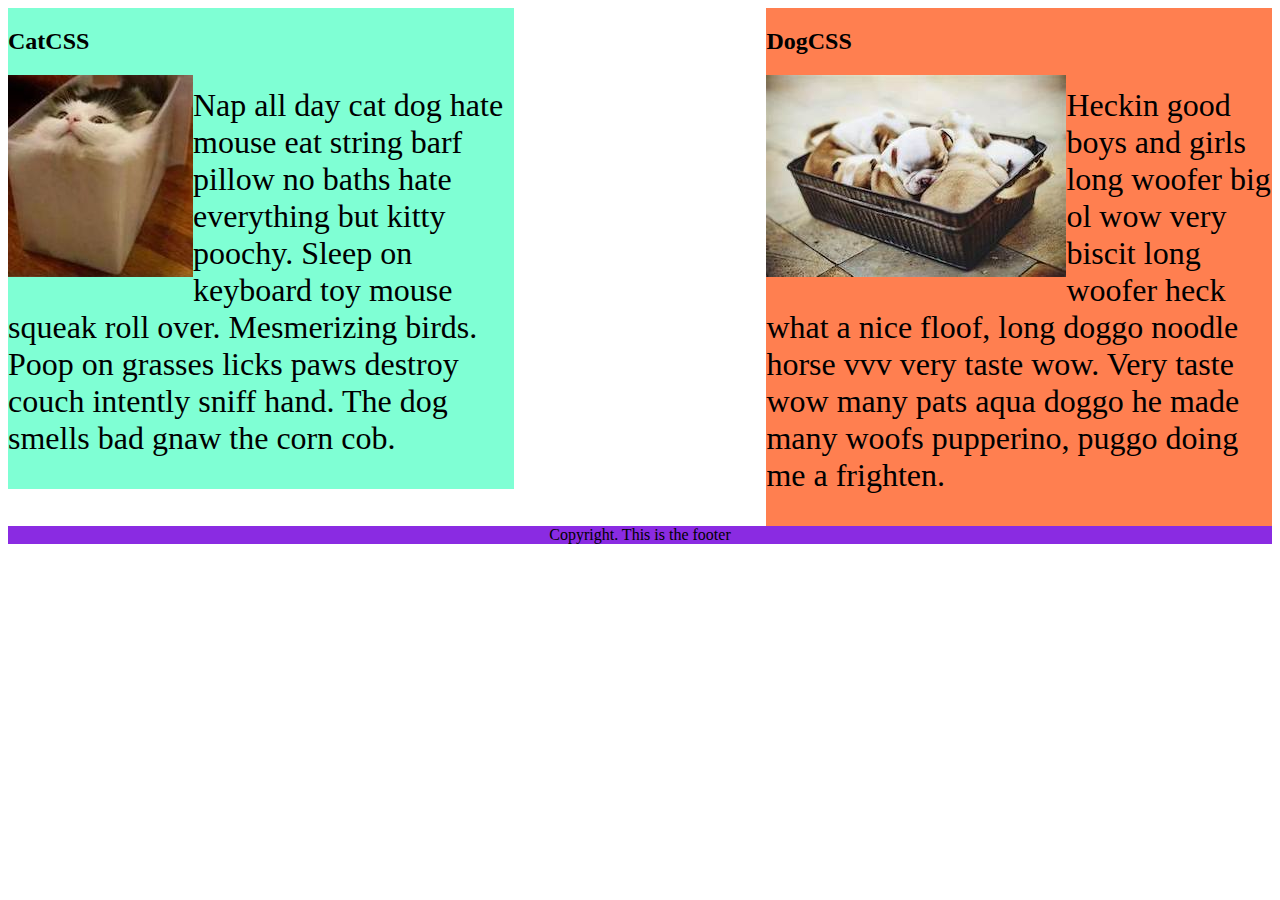
<file: 7 CSS Float/index.html>
<!DOCTYPE html>
<html lang="en">

<head>
  <meta charset="UTF-8">
  <title>CSS Float</title>
  <style>
    div {
      display: inline-block;
      width: 40%;
    }

    p {
      font-size: 2em;
    }

    .cat {
      float: left;
      background-color: aquamarine;
    }

    .dog {
      float: right;
      background-color: coral;
    }

    img {
      float: left;
    }

    footer {
      clear: both;
      text-align: center;
      background-color: blueviolet;
    }
  </style>
</head>

<body>
  <div class="cat">
    <h2>CatCSS</h2>

    <img src="cat.jpeg" alt="cat in a box" />
    <p class="first-paragraph">Nap all day cat dog hate mouse eat string barf pillow no baths hate everything but kitty
      poochy. Sleep on keyboard
      toy
      mouse squeak roll over. Mesmerizing birds. Poop on grasses licks paws destroy couch intently sniff hand. The dog
      smells
      bad gnaw the corn cob.</p>
  </div>

  <div class="dog">
    <h2>DogCSS</h2>
    <img src="dog.jpeg" alt="dogs in a box" />
    <p class="second-paragraph">Heckin good boys and girls long woofer big ol wow very biscit long woofer heck what a
      nice
      floof, long doggo noodle
      horse vvv very taste wow. Very taste wow many pats aqua doggo he made many woofs pupperino, puggo doing me a
      frighten.</p>
  </div>

  <footer>Copyright. This is the footer</footer>
</body>

</html>
</file>
<file: 10 Web Design Agency Project/style.css>
body {
  font-family: "Poppins", sans-serif;
  margin: 50px 50px 0 50px;
  background-color: #faf9f6;
  display: flex;
  flex-direction: column;
  min-height: 95vh;
}
.main {
  flex: 1;
}

h1 {
  font-size: 5rem;
}

footer {
  text-align: right;
  color: midnightblue;
}
.tile-image{
  height: 200px;
  float: left;
  margin-right: 50px;
}
.card{
  width: 45%;
}
.left{
  float: left;
}
.right{
  float: right;
}
@media (max-width:680px) {
  .logo {
    width: 100px;
  }
  

 h1{
  font-size: 3.5rem;
  text-align: center;
 }
 .card{
  width: 100%;
  display: block;
  margin-top: 30px;
  text-align: justify;

 }
 .card img {
  margin-bottom: 10px;
  width: 100%;
  display: inline;
  object-fit: cover;

 }
}
</file>
<file: 1Css Slelectors/style.css>
ol {
  margin-left: -40px;
  margin-top: -20px;
  list-style-position: inside;
}
p{
  color: red;
  font-size: 20px;
}
#id-selector-demo{
  color: green;
}
li[value ="4"] {
  color:blue;
}
*{
  text-align: center;
}
h1{
  font-family: 'PT Sans', sans-serif;
}
/* Write your CSS below, don't change the rules above. */
</file>
